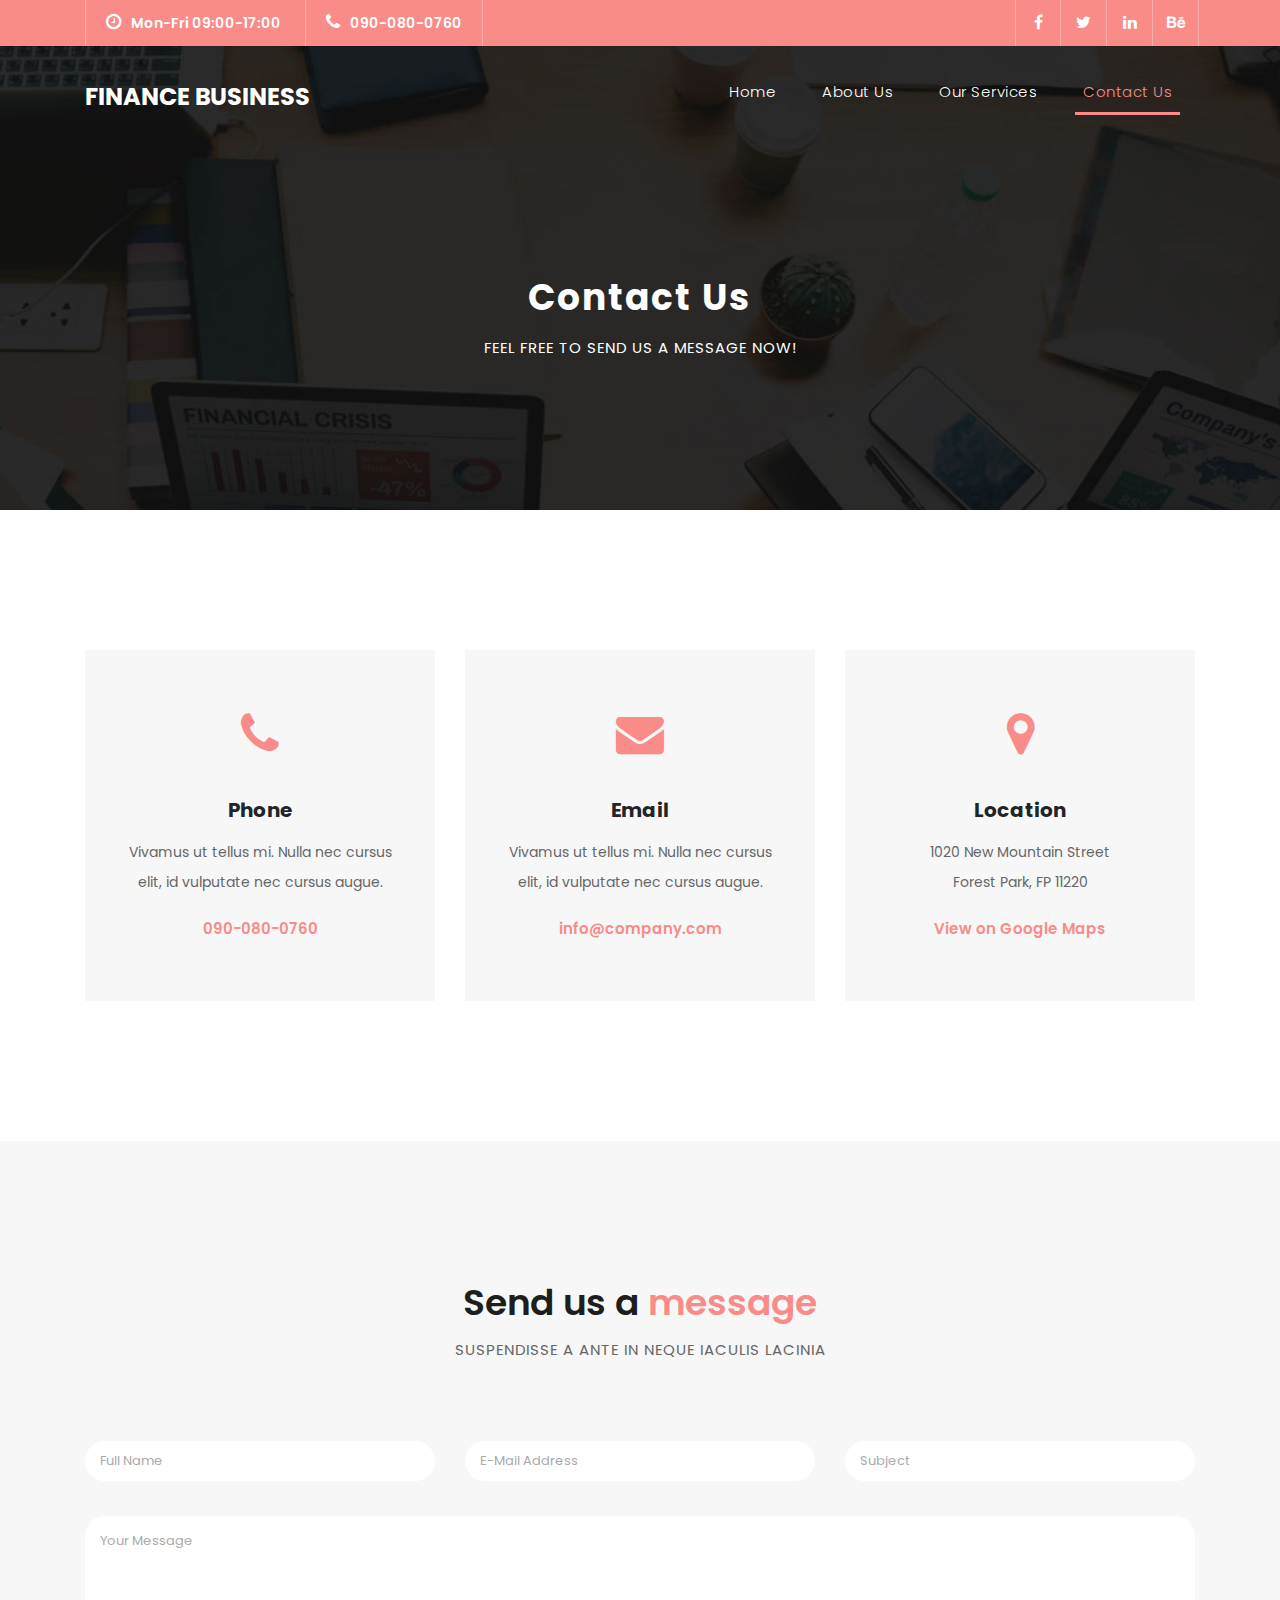
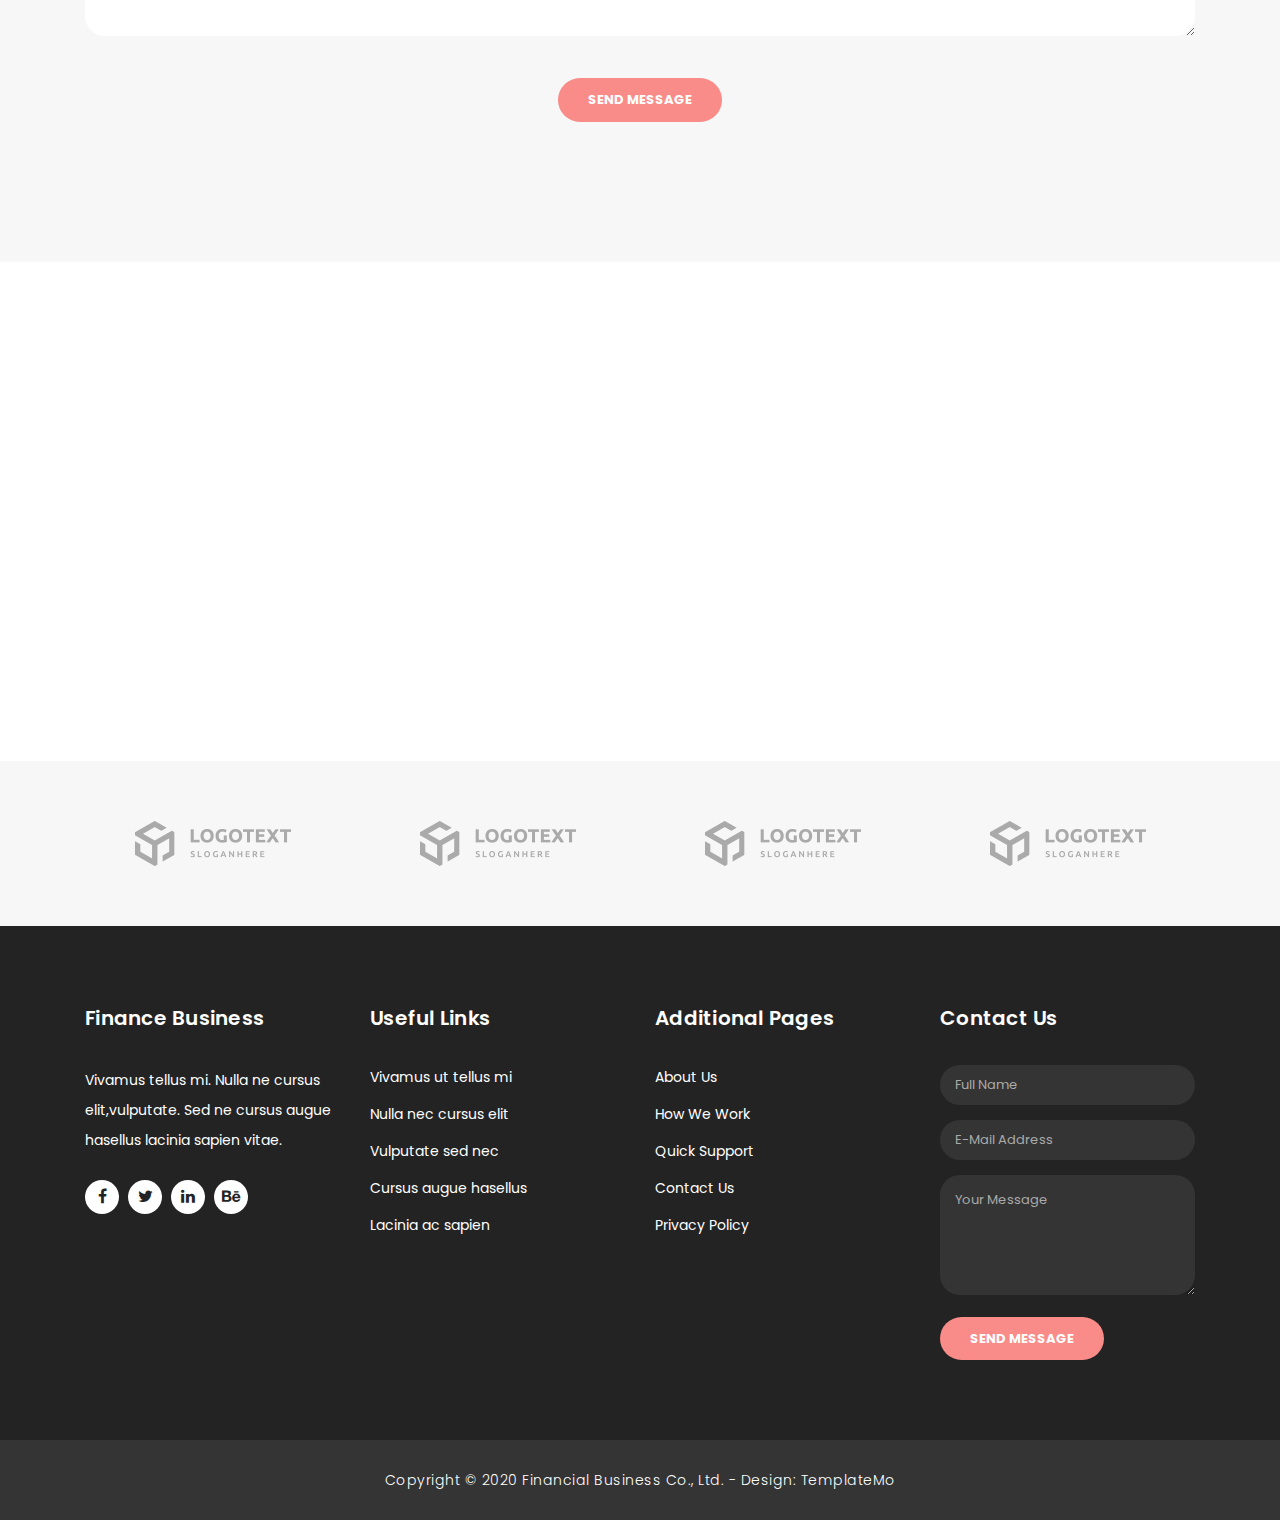
<file: contact.html>
<!DOCTYPE html>
<html lang="en">

  <head>

    <meta charset="utf-8">
    <meta name="viewport" content="width=device-width, initial-scale=1, shrink-to-fit=no">
    <meta name="description" content="">
    <meta name="author" content="TemplateMo">
    <link href="https://fonts.googleapis.com/css?family=Poppins:100,200,300,400,500,600,700,800,900&display=swap" rel="stylesheet">

    <title>Finance Business - Contact Page</title>

    <!-- Bootstrap core CSS -->
    <link href="vendor/bootstrap/css/bootstrap.min.css" rel="stylesheet">

    <!-- Additional CSS Files -->
    <link rel="stylesheet" href="assets/css/fontawesome.css">
    <link rel="stylesheet" href="assets/css/style.css">
    <link rel="stylesheet" href="assets/css/owl.css">

  </head>

  <body>

    <!-- ***** Preloader Start ***** -->
    <div id="preloader">
        <div class="jumper">
            <div></div>
            <div></div>
            <div></div>
        </div>
    </div>  
    <!-- ***** Preloader End ***** -->

    <!-- Header -->
    <div class="sub-header">
      <div class="container">
        <div class="row">
          <div class="col-md-8 col-xs-12">
            <ul class="left-info">
              <li><a href="#"><i class="fa fa-clock-o"></i>Mon-Fri 09:00-17:00</a></li>
              <li><a href="#"><i class="fa fa-phone"></i>090-080-0760</a></li>
            </ul>
          </div>
          <div class="col-md-4">
            <ul class="right-icons">
              <li><a href="#"><i class="fa fa-facebook"></i></a></li>
              <li><a href="#"><i class="fa fa-twitter"></i></a></li>
              <li><a href="#"><i class="fa fa-linkedin"></i></a></li>
              <li><a href="#"><i class="fa fa-behance"></i></a></li>
            </ul>
          </div>
        </div>
      </div>
    </div>
    
    <header class="">
      <nav class="navbar navbar-expand-lg">
        <div class="container">
          <a class="navbar-brand" href="index.html"><h2>Finance Business</h2></a>
          <button class="navbar-toggler" type="button" data-toggle="collapse" data-target="#navbarResponsive" aria-controls="navbarResponsive" aria-expanded="false" aria-label="Toggle navigation">
            <span class="navbar-toggler-icon"></span>
          </button>
          <div class="collapse navbar-collapse" id="navbarResponsive">
            <ul class="navbar-nav ml-auto">
              <li class="nav-item">
                <a class="nav-link" href="index.html">Home
                  <span class="sr-only">(current)</span>
                </a>
              </li>
              <li class="nav-item">
                <a class="nav-link" href="about.html">About Us</a>
              </li>
              <li class="nav-item">
                <a class="nav-link" href="services.html">Our Services</a>
              </li>
              <li class="nav-item active">
                <a class="nav-link" href="contact.html">Contact Us</a>
              </li>
            </ul>
          </div>
        </div>
      </nav>
    </header>

    <!-- Page Content -->
    <div class="page-heading header-text">
      <div class="container">
        <div class="row">
          <div class="col-md-12">
            <h1>Contact Us</h1>
            <span>feel free to send us a message now!</span>
          </div>
        </div>
      </div>
    </div>

    <div class="contact-information">
      <div class="container">
        <div class="row">
          <div class="col-md-4">
            <div class="contact-item">
              <i class="fa fa-phone"></i>
              <h4>Phone</h4>
              <p>Vivamus ut tellus mi. Nulla nec cursus elit, id vulputate nec cursus augue.</p>
              <a href="#">090-080-0760</a>
            </div>
          </div>
          <div class="col-md-4">
            <div class="contact-item">
              <i class="fa fa-envelope"></i>
              <h4>Email</h4>
              <p>Vivamus ut tellus mi. Nulla nec cursus elit, id vulputate nec cursus augue.</p>
              <a href="#">info@company.com</a>
            </div>
          </div>
          <div class="col-md-4">
            <div class="contact-item">
              <i class="fa fa-map-marker"></i>
              <h4>Location</h4>
              <p>1020 New Mountain Street<br>Forest Park, FP 11220</p>
              <a href="#">View on Google Maps</a>
            </div>
          </div>
        </div>
      </div>
    </div>

    <div class="callback-form contact-us">
      <div class="container">
        <div class="row">
          <div class="col-md-12">
            <div class="section-heading">
              <h2>Send us a <em>message</em></h2>
              <span>Suspendisse a ante in neque iaculis lacinia</span>
            </div>
          </div>
          <div class="col-md-12">
            <div class="contact-form">
              <form id="contact" action="" method="get">
                <div class="row">
                  <div class="col-lg-4 col-md-12 col-sm-12">
                    <fieldset>
                      <input name="name" type="text" class="form-control" id="name" placeholder="Full Name" required="">
                    </fieldset>
                  </div>
                  <div class="col-lg-4 col-md-12 col-sm-12">
                    <fieldset>
                      <input name="email" type="text" class="form-control" id="email" pattern="[^ @]*@[^ @]*" placeholder="E-Mail Address" required="">
                    </fieldset>
                  </div>
                  <div class="col-lg-4 col-md-12 col-sm-12">
                    <fieldset>
                      <input name="subject" type="text" class="form-control" id="subject" placeholder="Subject" required="">
                    </fieldset>
                  </div>
                  <div class="col-lg-12">
                    <fieldset>
                      <textarea name="message" rows="6" class="form-control" id="message" placeholder="Your Message" required=""></textarea>
                    </fieldset>
                  </div>
                  <div class="col-lg-12">
                    <fieldset>
                      <button type="submit" id="form-submit" class="filled-button">Send Message</button>
                    </fieldset>
                  </div>
                </div>
              </form>
            </div>
          </div>
        </div>
      </div>
    </div>

    <div id="map">
<!-- How to change your own map point
	1. Go to Google Maps
	2. Click on your location point
	3. Click "Share" and choose "Embed map" tab
	4. Copy only URL and paste it within the src="" field below
-->
      <iframe src="https://maps.google.com/maps?q=Av.+Lúcio+Costa,+Rio+de+Janeiro+-+RJ,+Brazil&t=&z=13&ie=UTF8&iwloc=&output=embed" width="100%" height="500px" frameborder="0" style="border:0" allowfullscreen></iframe>
    </div>

    <div class="partners contact-partners">
      <div class="container">
        <div class="row">
          <div class="col-md-12">
            <div class="owl-partners owl-carousel">
              <div class="partner-item">
                <img src="assets/images/client-01.png" alt="">
              </div>
            </div>
          </div>
        </div>
      </div>
    </div>


    <!-- Footer Starts Here -->
    <footer>
      <div class="container">
        <div class="row">
          <div class="col-md-3 footer-item">
            <h4>Finance Business</h4>
            <p>Vivamus tellus mi. Nulla ne cursus elit,vulputate. Sed ne cursus augue hasellus lacinia sapien vitae.</p>
            <ul class="social-icons">
              <li><a rel="nofollow" href="https://fb.com/templatemo" target="_blank"><i class="fa fa-facebook"></i></a></li>
              <li><a href="#"><i class="fa fa-twitter"></i></a></li>
              <li><a href="#"><i class="fa fa-linkedin"></i></a></li>
              <li><a href="#"><i class="fa fa-behance"></i></a></li>
            </ul>
          </div>
          <div class="col-md-3 footer-item">
            <h4>Useful Links</h4>
            <ul class="menu-list">
              <li><a href="#">Vivamus ut tellus mi</a></li>
              <li><a href="#">Nulla nec cursus elit</a></li>
              <li><a href="#">Vulputate sed nec</a></li>
              <li><a href="#">Cursus augue hasellus</a></li>
              <li><a href="#">Lacinia ac sapien</a></li>
            </ul>
          </div>
          <div class="col-md-3 footer-item">
            <h4>Additional Pages</h4>
            <ul class="menu-list">
              <li><a href="#">About Us</a></li>
              <li><a href="#">How We Work</a></li>
              <li><a href="#">Quick Support</a></li>
              <li><a href="#">Contact Us</a></li>
              <li><a href="#">Privacy Policy</a></li>
            </ul>
          </div>
          <div class="col-md-3 footer-item last-item">
            <h4>Contact Us</h4>
            <div class="contact-form">
              <form id="contact footer-contact" action="mailto:samratpb7890@gmail.com" method="post" enctype="text/plain">
                <div class="row">
                  <div class="col-lg-12 col-md-12 col-sm-12">
                    <fieldset>
                      <input name="name" type="text" class="form-control" id="name" placeholder="Full Name" required="">
                    </fieldset>
                  </div>
                  <div class="col-lg-12 col-md-12 col-sm-12">
                    <fieldset>
                      <input name="email" type="text" class="form-control" id="email" pattern="[^ @]*@[^ @]*" placeholder="E-Mail Address" required="">
                    </fieldset>
                  </div>
                  <div class="col-lg-12">
                    <fieldset>
                      <textarea name="message" rows="6" class="form-control" id="message" placeholder="Your Message" required=""></textarea>
                    </fieldset>
                  </div>
                  <div class="col-lg-12">
                    <fieldset>
                      <button type="submit" id="form-submit" class="filled-button">Send Message</button>
                    </fieldset>
                  </div>
                </div>
              </form>
            </div>
          </div>
        </div>
      </div>
    </footer>
    
    <div class="sub-footer">
      <div class="container">
        <div class="row">
          <div class="col-md-12">
            <p>Copyright &copy; 2020 Financial Business Co., Ltd.
            
            - Design: <a rel="nofollow noopener" href="https://templatemo.com" target="_blank">TemplateMo</a></p>
          </div>
        </div>
      </div>
    </div>

    <!-- Bootstrap core JavaScript -->
    <script src="vendor/jquery/jquery.min.js"></script>
    <script src="vendor/bootstrap/js/bootstrap.bundle.min.js"></script>

    <!-- Additional Scripts -->
    <script src="assets/js/custom.js"></script>
    <script src="assets/js/owl.js"></script>
    <script src="assets/js/slick.js"></script>
    <script src="assets/js/accordions.js"></script>

    <script language = "text/Javascript"> 
      cleared[0] = cleared[1] = cleared[2] = 0; //set a cleared flag for each field
      function clearField(t){                   //declaring the array outside of the
      if(! cleared[t.id]){                      // function makes it static and global
          cleared[t.id] = 1;  // you could use true and false, but that's more typing
          t.value='';         // with more chance of typos
          t.style.color='#fff';
          }
      }
    </script>

  </body>
</html>
</file>
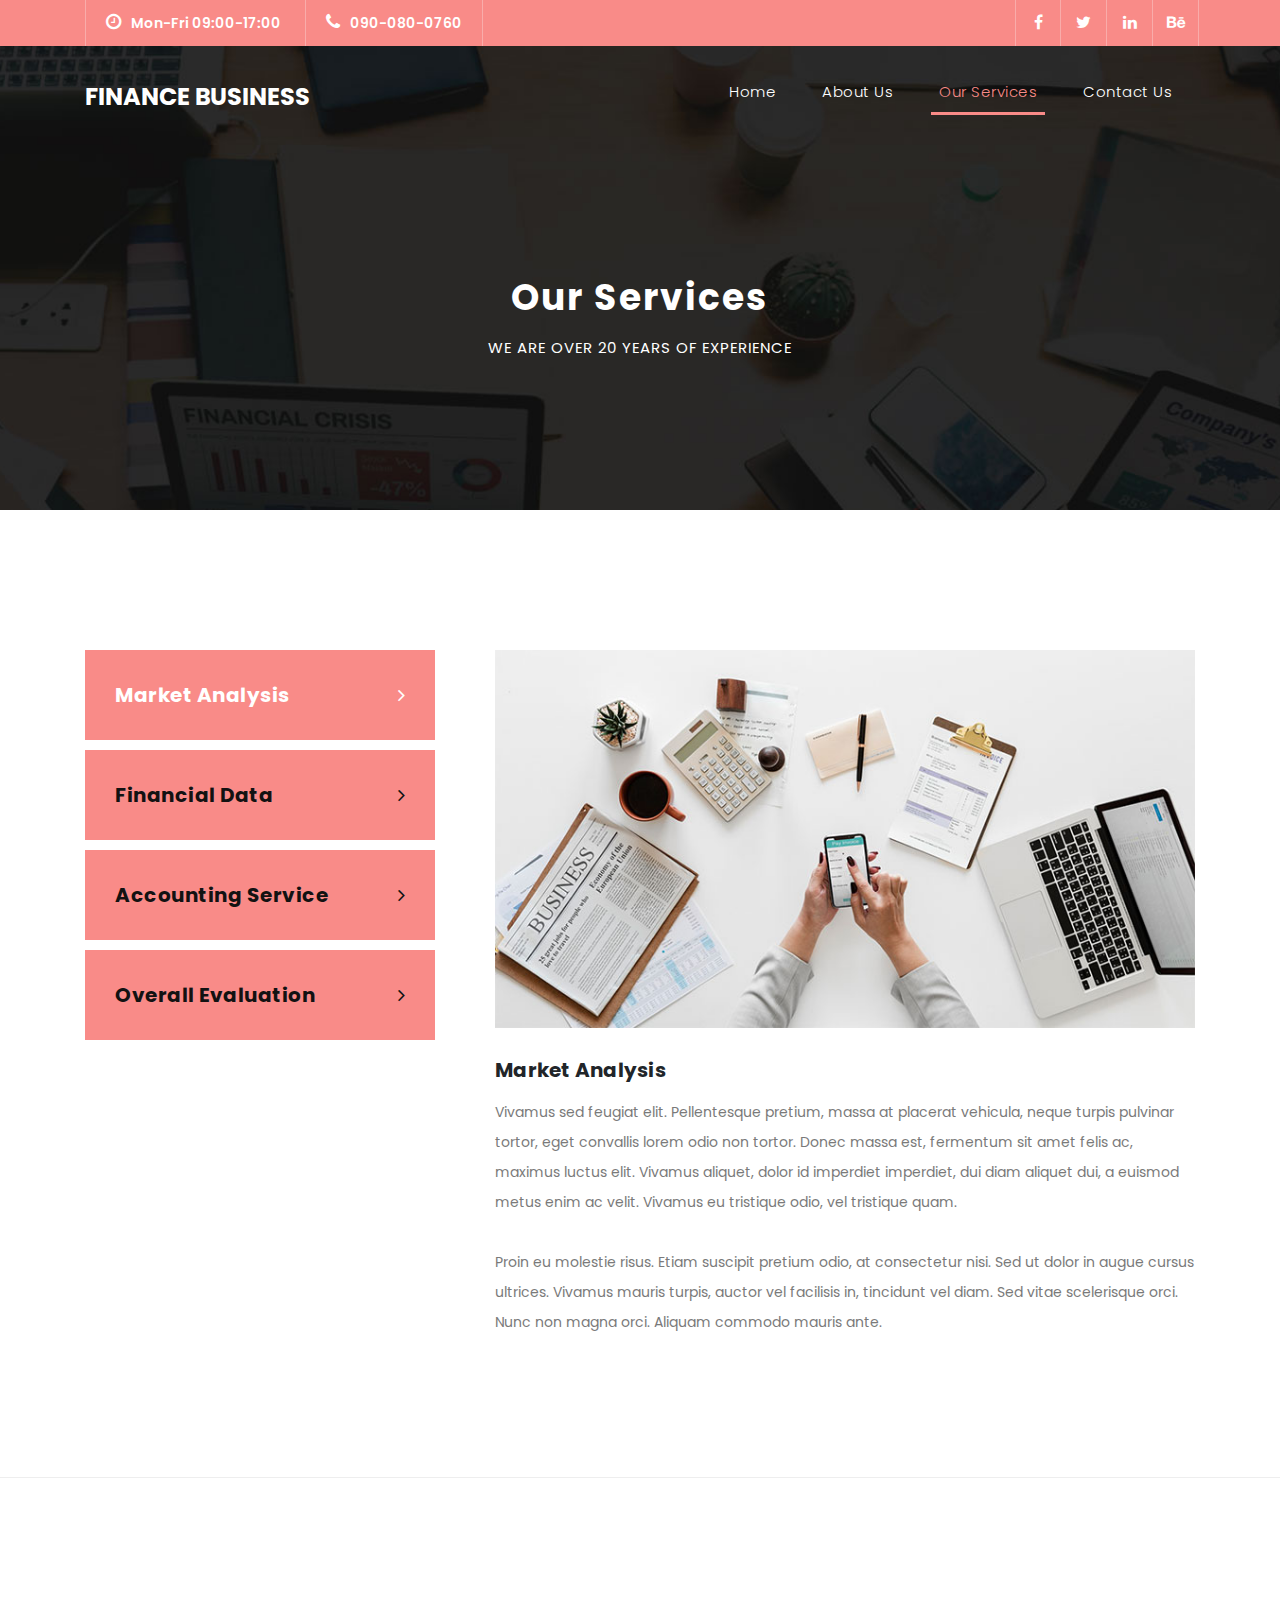
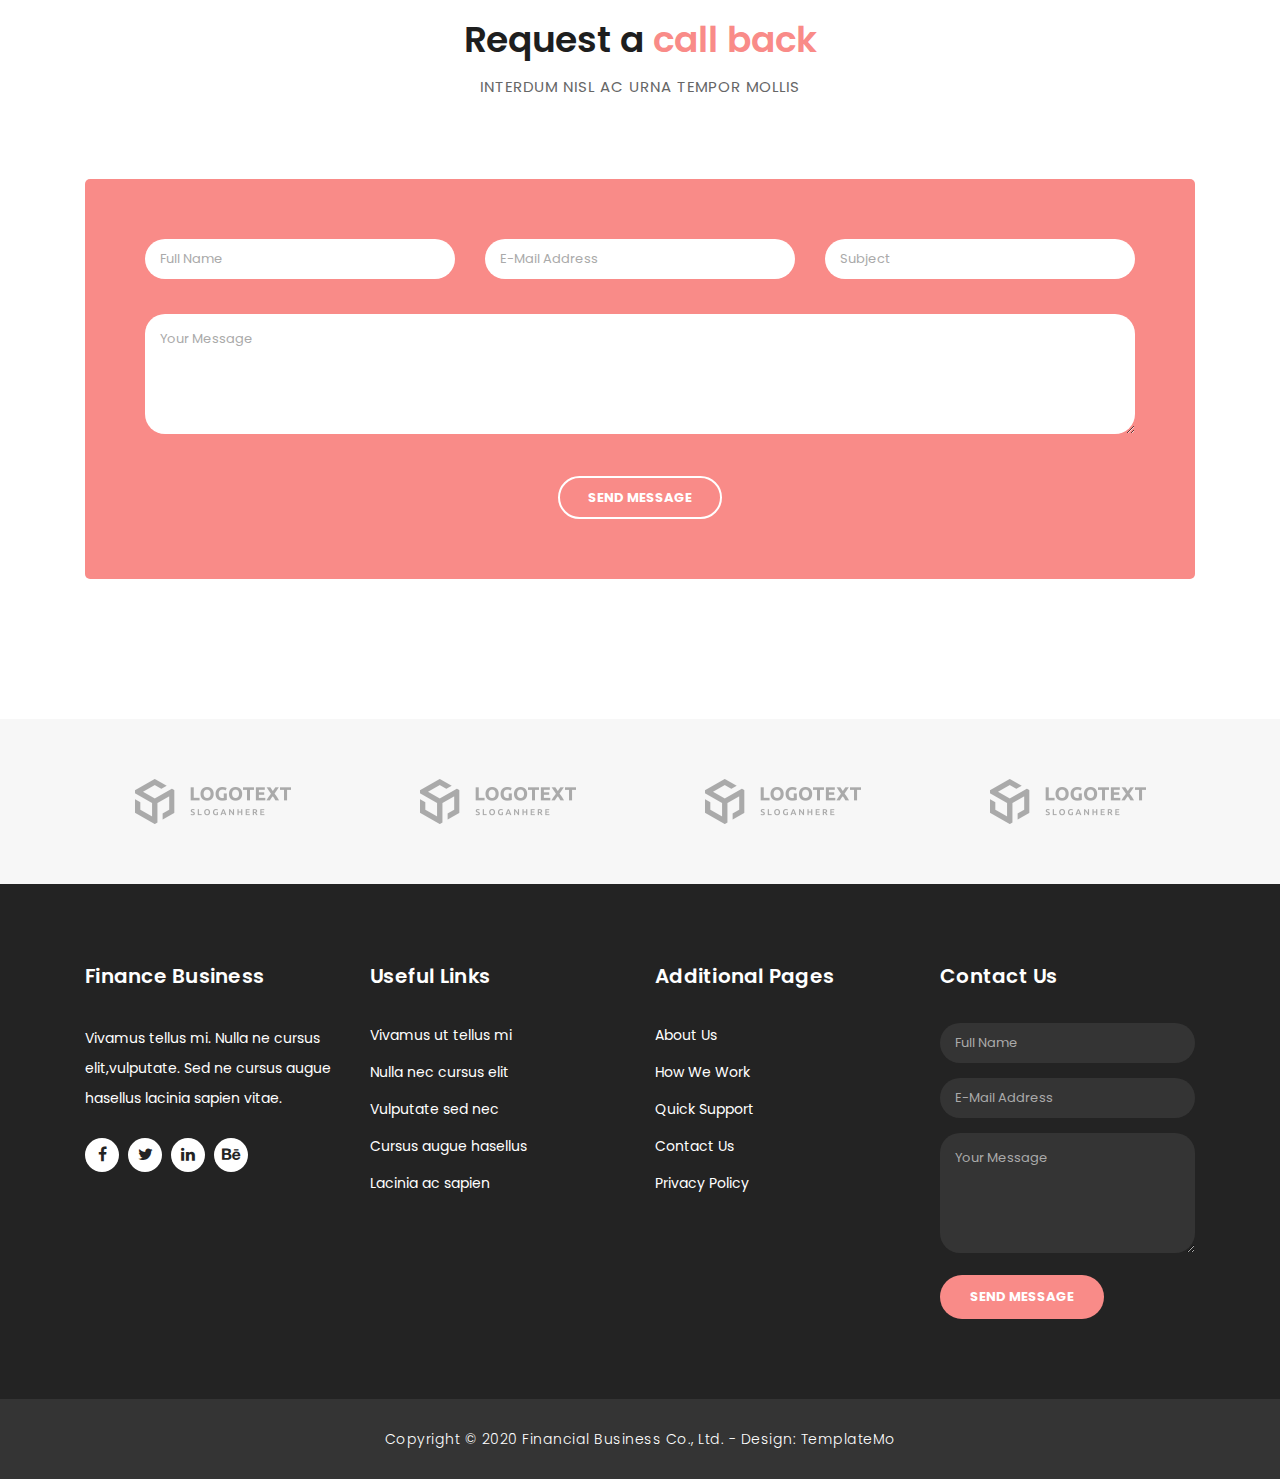
<file: services.html>
<!DOCTYPE html>
<html lang="en">

  <head>

    <meta charset="utf-8">
    <meta name="viewport" content="width=device-width, initial-scale=1, shrink-to-fit=no">
    <meta name="description" content="">
    <meta name="author" content="TemplateMo">
    <link href="https://fonts.googleapis.com/css?family=Poppins:100,200,300,400,500,600,700,800,900&display=swap" rel="stylesheet">

    <title>Finance Business - Services</title>

    <!-- Bootstrap core CSS -->
    <link href="vendor/bootstrap/css/bootstrap.min.css" rel="stylesheet">

    <!-- Additional CSS Files -->
    <link rel="stylesheet" href="assets/css/fontawesome.css">
    <link rel="stylesheet" href="assets/css/style.css">
    <link rel="stylesheet" href="assets/css/owl.css">
<!--

Finance Business TemplateMo

https://templatemo.com/tm-545-finance-business

-->
  </head>

  <body>

    <!-- ***** Preloader Start ***** -->
    <div id="preloader">
        <div class="jumper">
            <div></div>
            <div></div>
            <div></div>
        </div>
    </div>  
    <!-- ***** Preloader End ***** -->

    <!-- Header -->
    <div class="sub-header">
      <div class="container">
        <div class="row">
          <div class="col-md-8 col-xs-12">
            <ul class="left-info">
              <li><a href="#"><i class="fa fa-clock-o"></i>Mon-Fri 09:00-17:00</a></li>
              <li><a href="#"><i class="fa fa-phone"></i>090-080-0760</a></li>
            </ul>
          </div>
          <div class="col-md-4">
            <ul class="right-icons">
              <li><a href="#"><i class="fa fa-facebook"></i></a></li>
              <li><a href="#"><i class="fa fa-twitter"></i></a></li>
              <li><a href="#"><i class="fa fa-linkedin"></i></a></li>
              <li><a href="#"><i class="fa fa-behance"></i></a></li>
            </ul>
          </div>
        </div>
      </div>
    </div>
    
    <header class="">
      <nav class="navbar navbar-expand-lg">
        <div class="container">
          <a class="navbar-brand" href="index.html"><h2>Finance Business</h2></a>
          <button class="navbar-toggler" type="button" data-toggle="collapse" data-target="#navbarResponsive" aria-controls="navbarResponsive" aria-expanded="false" aria-label="Toggle navigation">
            <span class="navbar-toggler-icon"></span>
          </button>
          <div class="collapse navbar-collapse" id="navbarResponsive">
            <ul class="navbar-nav ml-auto">
              <li class="nav-item">
                <a class="nav-link" href="index.html">Home
                  <span class="sr-only">(current)</span>
                </a>
              </li>
              <li class="nav-item">
                <a class="nav-link" href="about.html">About Us</a>
              </li>
              <li class="nav-item active">
                <a class="nav-link" href="services.html">Our Services</a>
              </li>
              <li class="nav-item">
                <a class="nav-link" href="contact.html">Contact Us</a>
              </li>
            </ul>
          </div>
        </div>
      </nav>
    </header>

    <!-- Page Content -->
    <div class="page-heading header-text">
      <div class="container">
        <div class="row">
          <div class="col-md-12">
            <h1>Our Services</h1>
            <span>We are over 20 years of experience</span>
          </div>
        </div>
      </div>
    </div>

    <div class="single-services">
      <div class="container">
        <div class="row" id="tabs">
          <div class="col-md-4">
            <ul>
              <li><a href='#tabs-1'>Market Analysis <i class="fa fa-angle-right"></i></a></li>
              <li><a href='#tabs-2'>Financial Data <i class="fa fa-angle-right"></i></a></li>
              <li><a href='#tabs-3'>Accounting Service <i class="fa fa-angle-right"></i></a></li>
              <li><a href='#tabs-4'>Overall Evaluation <i class="fa fa-angle-right"></i></a></li>
            </ul>
          </div>
          <div class="col-md-8">
            <section class='tabs-content'>
              <article id='tabs-1'>
                <img src="assets/images/single_service_01.jpg" alt="">
                <h4>Market Analysis</h4>
                <p>Vivamus sed feugiat elit. Pellentesque pretium, massa at placerat vehicula, neque turpis pulvinar tortor, eget convallis lorem odio non tortor. Donec massa est, fermentum sit amet felis ac, maximus luctus elit. Vivamus aliquet, dolor id imperdiet imperdiet, dui diam aliquet dui, a euismod metus enim ac velit. Vivamus eu tristique odio, vel tristique quam.
                <br><br>Proin eu molestie risus. Etiam suscipit pretium odio, at consectetur nisi. Sed ut dolor in augue cursus ultrices. Vivamus mauris turpis, auctor vel facilisis in, tincidunt vel diam. Sed vitae scelerisque orci. Nunc non magna orci. Aliquam commodo mauris ante.</p>
              </article>
              <article id='tabs-2'>
                <img src="assets/images/single_service_02.jpg" alt="">
                <h4>Financial Data</h4>
                <p>Sed ut dolor in augue cursus ultrices. Vivamus mauris turpis, auctor vel facilisis in, tincidunt vel diam. Sed vitae scelerisque orci. Nunc non magna orci. Aliquam commodo mauris ante, quis posuere nibh vestibulum sit amet
                <br><br>Pellentesque pretium, massa at placerat vehicula, neque turpis pulvinar tortor, eget convallis lorem odio non tortor. Donec massa est, fermentum sit amet felis ac, maximus luctus elit. Vivamus aliquet, dolor id imperdiet imperdiet, dui diam aliquet dui, a euismod metus enim ac velit. Vivamus eu tristique odio, vel tristique quam.</p>
              </article>
              <article id='tabs-3'>
                <img src="assets/images/single_service_03.jpg" alt="">
                <h4>Accounting Service</h4>
                <p>Mauris lobortis quam id dictum dignissim. Donec pellentesque erat dolor, cursus dapibus turpis hendrerit quis. Suspendisse at suscipit arcu. Nulla sed erat lectus. Nulla facilisi. In sit amet neque sapien. Donec scelerisque mi at gravida efficitur. Nunc lacinia a est eu malesuada. Curabitur eleifend elit sapien, sed pulvinar orci luctus eget. 
                <br><br>Class aptent taciti sociosqu ad litora torquent per conubia nostra, per inceptos himenaeos. Nunc vel ultrices nulla, ac tincidunt eros. Aenean quis tellus velit. Praesent pretium justo non auctor condimentum.</p>
              </article>
              <article id='tabs-4'>
                <img src="assets/images/single_service_04.jpg" alt="">
                <h4>Overall Evaluation</h4>
                <p>Integer vehicula sapien quis dolor efficitur, eget molestie eros tempus. Curabitur sollicitudin, tortor at suscipit volutpat, nisi arcu aliquet dui, vitae semper sem turpis quis libero. Quisque vulputate lacinia nisl ac lobortis. Ut ultricies maximus turpis, in sollicitudin ligula posuere vel. 
                <br><br>Donec finibus maximus neque, vitae egestas quam imperdiet nec. Proin nec mauris eu tortor consectetur tristique. Etiam suscipit ante a odio consequat, in ornare lacus suscipit. Cras ac libero massa. Quisque rhoncus velit feugiat vulputate mollis. Donec nisl eros, malesuada sed nisi id, condimentum condimentum quam.</p>
              </article>
            </section>
          </div>
        </div>
      </div>
    </div>

    <div class="callback-form callback-services">
      <div class="container">
        <div class="row">
          <div class="col-md-12">
            <div class="section-heading">
              <h2>Request a <em>call back</em></h2>
              <span>interdum nisl ac urna tempor mollis</span>
            </div>
          </div>
          <div class="col-md-12">
            <div class="contact-form">
              <form id="contact" action="" method="post">
                <div class="row">
                  <div class="col-lg-4 col-md-12 col-sm-12">
                    <fieldset>
                      <input name="name" type="text" class="form-control" id="name" placeholder="Full Name" required="">
                    </fieldset>
                  </div>
                  <div class="col-lg-4 col-md-12 col-sm-12">
                    <fieldset>
                      <input name="email" type="text" class="form-control" id="email" pattern="[^ @]*@[^ @]*" placeholder="E-Mail Address" required="">
                    </fieldset>
                  </div>
                  <div class="col-lg-4 col-md-12 col-sm-12">
                    <fieldset>
                      <input name="subject" type="text" class="form-control" id="subject" placeholder="Subject" required="">
                    </fieldset>
                  </div>
                  <div class="col-lg-12">
                    <fieldset>
                      <textarea name="message" rows="6" class="form-control" id="message" placeholder="Your Message" required=""></textarea>
                    </fieldset>
                  </div>
                  <div class="col-lg-12">
                    <fieldset>
                      <button type="submit" id="form-submit" class="border-button">Send Message</button>
                    </fieldset>
                  </div>
                </div>
              </form>
            </div>
          </div>
        </div>
      </div>
    </div>

    <div class="partners">
      <div class="container">
        <div class="row">
          <div class="col-md-12">
            <div class="owl-partners owl-carousel">
              <div class="partner-item">
                <img src="assets/images/client-01.png" alt="">
              </div>
            </div>
          </div>
        </div>
      </div>
    </div>


    <!-- Footer Starts Here -->
    <footer>
      <div class="container">
        <div class="row">
          <div class="col-md-3 footer-item">
            <h4>Finance Business</h4>
            <p>Vivamus tellus mi. Nulla ne cursus elit,vulputate. Sed ne cursus augue hasellus lacinia sapien vitae.</p>
            <ul class="social-icons">
              <li><a rel="nofollow" href="https://fb.com/templatemo" target="_blank"><i class="fa fa-facebook"></i></a></li>
              <li><a href="#"><i class="fa fa-twitter"></i></a></li>
              <li><a href="#"><i class="fa fa-linkedin"></i></a></li>
              <li><a href="#"><i class="fa fa-behance"></i></a></li>
            </ul>
          </div>
          <div class="col-md-3 footer-item">
            <h4>Useful Links</h4>
            <ul class="menu-list">
              <li><a href="#">Vivamus ut tellus mi</a></li>
              <li><a href="#">Nulla nec cursus elit</a></li>
              <li><a href="#">Vulputate sed nec</a></li>
              <li><a href="#">Cursus augue hasellus</a></li>
              <li><a href="#">Lacinia ac sapien</a></li>
            </ul>
          </div>
          <div class="col-md-3 footer-item">
            <h4>Additional Pages</h4>
            <ul class="menu-list">
              <li><a href="#">About Us</a></li>
              <li><a href="#">How We Work</a></li>
              <li><a href="#">Quick Support</a></li>
              <li><a href="#">Contact Us</a></li>
              <li><a href="#">Privacy Policy</a></li>
            </ul>
          </div>
          <div class="col-md-3 footer-item last-item">
            <h4>Contact Us</h4>
            <div class="contact-form">
              <form id="contact footer-contact" action="" method="post">
                <div class="row">
                  <div class="col-lg-12 col-md-12 col-sm-12">
                    <fieldset>
                      <input name="name" type="text" class="form-control" id="name" placeholder="Full Name" required="">
                    </fieldset>
                  </div>
                  <div class="col-lg-12 col-md-12 col-sm-12">
                    <fieldset>
                      <input name="email" type="text" class="form-control" id="email" pattern="[^ @]*@[^ @]*" placeholder="E-Mail Address" required="">
                    </fieldset>
                  </div>
                  <div class="col-lg-12">
                    <fieldset>
                      <textarea name="message" rows="6" class="form-control" id="message" placeholder="Your Message" required=""></textarea>
                    </fieldset>
                  </div>
                  <div class="col-lg-12">
                    <fieldset>
                      <button type="submit" id="form-submit" class="filled-button">Send Message</button>
                    </fieldset>
                  </div>
                </div>
              </form>
            </div>
          </div>
        </div>
      </div>
    </footer>
    
    <div class="sub-footer">
      <div class="container">
        <div class="row">
          <div class="col-md-12">
            <p>Copyright &copy; 2020 Financial Business Co., Ltd.
            
            - Design: <a rel="nofollow noopener" href="https://templatemo.com" target="_blank">TemplateMo</a></p>
          </div>
        </div>
      </div>
    </div>

    <!-- Bootstrap core JavaScript -->
    <script src="vendor/jquery/jquery.min.js"></script>
    <script src="vendor/bootstrap/js/bootstrap.bundle.min.js"></script>

    <!-- Additional Scripts -->
    <script src="assets/js/custom.js"></script>
    <script src="assets/js/owl.js"></script>
    <script src="assets/js/slick.js"></script>
    <script src="assets/js/accordions.js"></script>

    <script language = "text/Javascript"> 
      cleared[0] = cleared[1] = cleared[2] = 0; //set a cleared flag for each field
      function clearField(t){                   //declaring the array outside of the
      if(! cleared[t.id]){                      // function makes it static and global
          cleared[t.id] = 1;  // you could use true and false, but that's more typing
          t.value='';         // with more chance of typos
          t.style.color='#fff';
          }
      }
    </script>

  </body>
</html>
</file>
<file: assets/css/style.css>
body {
  font-family: "Poppins", sans-serif;
  overflow-x: hidden;
  text-rendering: optimizeLegibility;
  -webkit-font-smoothing: antialiased;
  -moz-osx-font-smoothing: grayscale;
}
p {
  margin-bottom: 0px;
  font-size: 14px;
  color: #666666;
  line-height: 30px;
}
a {
  text-decoration: none !important;
}
ul {
  padding: 0;
  margin: 0;
  list-style: none;
}

h1,
h2,
h3,
h4,
h5,
h6 {
  margin: 0px;
}

a.filled-button {
  background-color: #f98b88;
  color: #fff;
  font-size: 13px;
  text-transform: uppercase;
  font-weight: 700;
  padding: 12px 30px;
  border-radius: 30px;
  display: inline-block;
  transition: all 0.3s;
}

a.filled-button:hover {
  background-color: #fff;
  color: #f98b88;
}

a.border-button {
  background-color: transparent;
  color: #fff;
  border: 2px solid #fff;
  font-size: 13px;
  text-transform: uppercase;
  font-weight: 700;
  padding: 10px 28px;
  border-radius: 30px;
  display: inline-block;
  transition: all 0.3s;
}

a.border-button:hover {
  background-color: #fff;
  color: #f98b88;
}

.section-heading {
  text-align: center;
  margin-bottom: 80px;
}

.section-heading h2 {
  font-size: 36px;
  font-weight: 600;
  color: #1e1e1e;
}

.section-heading em {
  font-style: normal;
  color: #f98b88;
}

.section-heading span {
  display: block;
  margin-top: 15px;
  text-transform: uppercase;
  font-size: 15px;
  color: #666;
  letter-spacing: 1px;
}

#preloader {
  overflow: hidden;
  background: #f98b88;
  left: 0;
  right: 0;
  top: 0;
  bottom: 0;
  position: fixed;
  z-index: 9999999;
  color: #fff;
}

#preloader .jumper {
  left: 0;
  top: 0;
  right: 0;
  bottom: 0;
  display: block;
  position: absolute;
  margin: auto;
  width: 50px;
  height: 50px;
}

#preloader .jumper > div {
  background-color: #fff;
  width: 10px;
  height: 10px;
  border-radius: 100%;
  -webkit-animation-fill-mode: both;
  animation-fill-mode: both;
  position: absolute;
  opacity: 0;
  width: 50px;
  height: 50px;
  -webkit-animation: jumper 1s 0s linear infinite;
  animation: jumper 1s 0s linear infinite;
}

#preloader .jumper > div:nth-child(2) {
  -webkit-animation-delay: 0.33333s;
  animation-delay: 0.33333s;
}

#preloader .jumper > div:nth-child(3) {
  -webkit-animation-delay: 0.66666s;
  animation-delay: 0.66666s;
}

@-webkit-keyframes jumper {
  0% {
    opacity: 0;
    -webkit-transform: scale(0);
    transform: scale(0);
  }
  5% {
    opacity: 1;
  }
  100% {
    -webkit-transform: scale(1);
    transform: scale(1);
    opacity: 0;
  }
}

@keyframes jumper {
  0% {
    opacity: 0;
    -webkit-transform: scale(0);
    transform: scale(0);
  }
  5% {
    opacity: 1;
  }
  100% {
    opacity: 0;
  }
}

/* Sub Header Style */

.sub-header {
  background-color: #f98b88;
  height: 46px;
  line-height: 46px;
}

.sub-header ul li {
  display: inline-block;
}

.sub-header ul.left-info li {
  border-left: 1px solid rgba(250, 250, 250, 0.3);
  padding: 0px 20px;
}

.sub-header ul.left-info li:last-child {
  border-right: 1px solid rgba(250, 250, 250, 0.3);
}

.sub-header ul.left-info li i {
  margin-right: 10px;
  font-size: 18px;
}

.sub-header ul.left-info li a {
  color: #fff;
  font-size: 14px;
  font-weight: 600;
}

.sub-header ul.right-icons {
  float: right;
}

.sub-header ul.right-icons li {
  margin-right: -4px;
  width: 46px;
  display: inline-block;
  text-align: center;
  border-right: 1px solid rgba(250, 250, 250, 0.3);
}

.sub-header ul.right-icons li:first-child {
  border-left: 1px solid rgba(250, 250, 250, 0.3);
}

.sub-header ul.right-icons li a {
  color: #fff;
  transition: all 0.3s;
}

.sub-header ul.right-icons li a:hover {
  opacity: 0.75;
}

/* Header Style */
header {
  position: absolute;
  z-index: 99999;
  width: 100%;
  background-color: transparent !important;
  height: 80px;
  -webkit-transition: all 0.3s ease-in-out 0s;
  -moz-transition: all 0.3s ease-in-out 0s;
  -o-transition: all 0.3s ease-in-out 0s;
  transition: all 0.3s ease-in-out 0s;
}
header .navbar {
  padding: 20px 0px;
}
.background-header .navbar {
  padding: 10px 0px;
}
.background-header {
  top: 0;
  position: fixed;
  background-color: #fff !important;
  box-shadow: 0px 1px 10px rgba(0, 0, 0, 0.1);
}
.background-header .navbar-brand h2 {
  color: #f98b88 !important;
}
.background-header .navbar-nav a.nav-link {
  color: #1e1e1e !important;
}
.background-header .navbar-nav .nav-link:hover,
.background-header .navbar-nav .active > .nav-link,
.background-header .navbar-nav .nav-link.current,
.background-header .navbar-nav .nav-link.show,
.background-header .navbar-nav .show > .nav-link {
  color: #f98b88 !important;
}
.navbar .navbar-brand {
  float: left;
  margin-top: 12px;
  outline: none;
}
.navbar .navbar-brand h2 {
  color: #fff;
  text-transform: uppercase;
  font-size: 24px;
  font-weight: 700;
  -webkit-transition: all 0.3s ease 0s;
  -moz-transition: all 0.3s ease 0s;
  -o-transition: all 0.3s ease 0s;
  transition: all 0.3s ease 0s;
}
.navbar .navbar-brand h2 em {
  font-style: normal;
  font-size: 16px;
}
#navbarResponsive {
  z-index: 999;
}
.navbar-collapse {
  text-align: center;
}
.navbar .navbar-nav .nav-item {
  margin: 0px 15px;
}
.navbar .navbar-nav a.nav-link {
  text-transform: capitalize;
  font-size: 15px;
  font-weight: 300;
  letter-spacing: 0.5px;
  color: #fff;
  transition: all 0.5s;
  margin-top: 5px;
}
.navbar .navbar-nav .nav-link:hover,
.navbar .navbar-nav .active > .nav-link,
.navbar .navbar-nav .nav-link.current,
.navbar .navbar-nav .nav-link.show,
.navbar .navbar-nav .show > .nav-link {
  color: #f98b88;
  border-bottom: 3px solid #f98b88;
}
.navbar .navbar-toggler-icon {
  background-image: none;
}
.navbar .navbar-toggler {
  border-color: #fff;
  background-color: #fff;
  height: 36px;
  outline: none;
  border-radius: 0px;
  position: absolute;
  right: 30px;
  top: 20px;
}
.navbar .navbar-toggler-icon:after {
  content: "\f0c9";
  color: #f98b88;
  font-size: 18px;
  line-height: 26px;
  font-family: "FontAwesome";
}

/* Banner Style */

.img-fill {
  width: 100%;
  display: block;
  overflow: hidden;
  position: relative;
  text-align: center;
}

.img-fill img {
  min-height: 100%;
  min-width: 100%;
  position: relative;
  display: inline-block;
  max-width: none;
}

*,
*:before,
*:after {
  -webkit-box-sizing: border-box;
  box-sizing: border-box;
  -webkit-font-smoothing: antialiased;
  -moz-osx-font-smoothing: grayscale;
}

.Grid1k {
  padding: 0 15px;
  max-width: 1200px;
  margin: auto;
}

.blocks-box,
.slick-slider {
  margin: 0;
  padding: 0 !important;
}

.slick-slide {
  float: left;
  padding: 0;
}

.Modern-Slider .item .img-fill {
  background-size: cover;
  background-position: center center;
  background-repeat: no-repeat;
  height: 95vh;
}

.Modern-Slider .item-1 .img-fill {
  background-image: url(../images/amy-hirschi-JaoVGh5aJ3E-unsplash.jpg);
}

.Modern-Slider .NextArrow {
  position: absolute;
  top: 50%;
  right: 30px;
  border: 0 none;
  background-color: transparent;
  text-align: center;
  font-size: 36px;
  font-family: "FontAwesome";
  color: #fff;
  z-index: 5;
  outline: none;
  cursor: pointer;
}

.Modern-Slider .NextArrow:before {
  content: "\f105";
}

.Modern-Slider .PrevArrow {
  position: absolute;
  top: 50%;
  left: 30px;
  border: 0 none;
  background-color: transparent;
  text-align: center;
  font-size: 36px;
  font-family: "FontAwesome";
  color: #fff;
  z-index: 5;
  outline: none;
  cursor: pointer;
}

.Modern-Slider .PrevArrow:before {
  content: "\f104";
}

ul.slick-dots {
  display: none !important;
}

.Modern-Slider .text-content {
  text-align: left;
  width: 75%;
  position: absolute;
  top: 50%;
  left: 50%;
  transform: translate(-50%, -50%);
}

.Modern-Slider .item h6 {
  margin-bottom: 15px;
  font-size: 22px;
  text-transform: uppercase;
  font-weight: 700;
  letter-spacing: 1px;
  color: #f98b88;
  animation: fadeOutRight 1s both;
}

.Modern-Slider .item h4 {
  margin-bottom: 30px;
  text-transform: uppercase;
  font-size: 112px;
  font-weight: 700;
  letter-spacing: 2.5px;
  color: #fff;
  overflow: hidden;
  animation: fadeOutLeft 1s both;
}

.Modern-Slider .item p {
  max-width: 570px;
  color: #fff;
  font-size: 26px;
  font-weight: bold;
  line-height: 30px;
  margin-bottom: 40px;
}

.Modern-Slider .item a {
  margin: 0 5px;
}

.Modern-Slider .item.slick-active h6 {
  animation: fadeInDown 1s both 1s;
}

.Modern-Slider .item.slick-active h4 {
  animation: fadeInLeft 1s both 1.5s;
}

.Modern-Slider .item.slick-active {
  animation: Slick-FastSwipeIn 1s both;
}

.Modern-Slider .buttons {
  position: relative;
}

.Modern-Slider {
  background: #000;
}

/* ==== Slick Slider Css Ruls === */
.slick-slider {
  position: relative;
  display: block;
  -webkit-user-select: none;
  -moz-user-select: none;
  -ms-user-select: none;
  user-select: none;
  -webkit-touch-callout: none;
  -khtml-user-select: none;
  -ms-touch-action: pan-y;
  touch-action: pan-y;
  -webkit-tap-highlight-color: transparent;
}
.slick-list {
  position: relative;
  display: block;
  overflow: hidden;
  margin: 0;
  padding: 0;
}
.slick-list:focus {
  outline: none;
}
.slick-list.dragging {
  cursor: hand;
}
.slick-slider .slick-track,
.slick-slider .slick-list {
  -webkit-transform: translate3d(0, 0, 0);
  -ms-transform: translate3d(0, 0, 0);
  transform: translate3d(0, 0, 0);
}
.slick-track {
  position: relative;
  top: 0;
  left: 0;
  display: block;
}
.slick-track:before,
.slick-track:after {
  display: table;
  content: "";
}
.slick-track:after {
  clear: both;
}
.slick-loading .slick-track {
  visibility: hidden;
}
.slick-slide {
  display: none;
  float: left /* If RTL Make This Right */;
  height: 100%;
  min-height: 1px;
}
.slick-slide.dragging img {
  pointer-events: none;
}
.slick-initialized .slick-slide {
  display: block;
}
.slick-loading .slick-slide {
  visibility: hidden;
}
.slick-vertical .slick-slide {
  display: block;
  height: auto;
  border: 1px solid transparent;
}

/* Request Form */

.request-form {
  background-color: #f98b88;
  padding: 40px 0px;
  color: #fff;
}

.request-form h4 {
  font-size: 22px;
  font-weight: 600;
}

.request-form span {
  font-size: 15px;
  font-weight: 400;
  display: inline-block;
  margin-top: 10px;
}

.request-form a.border-button {
  margin-top: 12px;
  float: right;
}

/* Services */

.services {
  margin-top: 140px;
}

.service-item img {
  width: 100%;
  overflow: hidden;
}

.service-item .down-content {
  background-color: #f7f7f7;
  padding: 30px;
}

.service-item .down-content h4 {
  font-size: 20px;
  font-weight: 700;
  letter-spacing: 0.25px;
  margin-bottom: 15px;
}

.service-item .down-content p {
  margin-bottom: 20px;
}

/* Fun Facts */

.fun-facts {
  margin-top: 140px;
  background-image: url(../images/fun-facts-bg.jpg);
  background-position: center center;
  background-repeat: no-repeat;
  background-size: cover;
  background-attachment: fixed;
  padding: 140px 0px;
  color: #fff;
}

.fun-facts span {
  text-transform: uppercase;
  font-size: 15px;
  color: #fff;
  letter-spacing: 1px;
  margin-bottom: 10px;
  display: block;
}

.fun-facts h2 {
  font-size: 36px;
  font-weight: 600;
  margin-bottom: 35px;
}

.fun-facts em {
  font-style: normal;
  color: #f98b88;
}

.fun-facts p {
  color: #fff;
  margin-bottom: 40px;
}

.fun-facts .left-content {
  margin-right: 45px;
}

.count-area-content {
  text-align: center;
  background-color: rgba(250, 250, 250, 0.1);
  padding: 25px 30px 35px 30px;
  margin: 15px 0px;
}

.count-digit {
  margin: 5px 0px;
  color: #f98b88;
  font-weight: 700;
  font-size: 36px;
}
.count-title {
  font-size: 20px;
  font-weight: 600;
  color: #fff;
  letter-spacing: 0.5px;
}

/* More Info */

.more-info {
  margin-top: 140px;
}

.more-info .left-image img {
  width: 100%;
  overflow: hidden;
}

.more-info .more-info-content {
  background-color: #f7f7f7;
}

.about-info .more-info-content {
  background-color: transparent;
}

.about-info .right-content {
  padding: 0px !important;
  margin-right: 30px;
}

.more-info .right-content {
  padding: 45px 45px 45px 30px;
}

.more-info .right-content span {
  text-transform: uppercase;
  font-size: 15px;
  color: #666;
  letter-spacing: 1px;
  margin-bottom: 10px;
  display: block;
}

.more-info .right-content h2 {
  font-size: 36px;
  font-weight: 600;
  margin-bottom: 35px;
}

.more-info .right-content em {
  font-style: normal;
  color: #f98b88;
}

.more-info .right-content p {
  margin-bottom: 30px;
}

/* Testimonials Style */

.about-testimonials {
  margin-top: 0px !important;
}

.testimonials {
  margin-top: 140px;
  background-color: #f7f7f7;
  padding: 140px 0px;
}
.testimonial-item .inner-content {
  text-align: center;
  background-color: #fff;
  padding: 30px;
  border-radius: 5px;
}
.testimonial-item p {
  font-size: 14px;
  font-weight: 400;
}
.testimonial-item h4 {
  font-size: 19px;
  font-weight: 700;
  color: #1e1e1e;
  letter-spacing: 0.5px;
  margin-bottom: 0px;
}
.testimonial-item span {
  display: inline-block;
  margin-top: 8px;
  font-weight: 600;
  font-size: 14px;
  color: #f98b88;
}
.testimonial-item img {
  max-width: 60px;
  border-radius: 50%;
  margin: 25px auto 0px auto;
}

/* Call Back Style */

.callback-services {
  border-top: 1px solid #eee;
  padding-top: 140px;
}

.contact-us {
  background-color: #f7f7f7;
  padding: 140px 0px;
}

.contact-us .contact-form {
  background-color: transparent !important;
  padding: 0 !important;
}

.callback-form {
  margin-top: 140px;
}

.callback-form .contact-form {
  background-color: #f98b88;
  padding: 60px;
  border-radius: 5px;
  text-align: center;
}

.callback-form .contact-form input {
  border-radius: 20px;
  height: 40px;
  line-height: 40px;
  display: inline-block;
  padding: 0px 15px;
  color: #6a6a6a;
  font-size: 13px;
  text-transform: none;
  box-shadow: none;
  border: none;
  margin-bottom: 35px;
}

.callback-form .contact-form input:focus {
  outline: none;
  box-shadow: none;
  border: none;
}

.callback-form .contact-form textarea {
  border-radius: 20px;
  height: 120px;
  max-height: 200px;
  min-height: 120px;
  display: inline-block;
  padding: 15px;
  color: #6a6a6a;
  font-size: 13px;
  text-transform: none;
  box-shadow: none;
  border: none;
  margin-bottom: 35px;
}

.callback-form .contact-form textarea:focus {
  outline: none;
  box-shadow: none;
  border: none;
}

.callback-form .contact-form ::-webkit-input-placeholder {
  /* Edge */
  color: #aaa;
}
.callback-form .contact-form :-ms-input-placeholder {
  /* Internet Explorer 10-11 */
  color: #aaa;
}
.callback-form .contact-form ::placeholder {
  color: #aaa;
}

.callback-form .contact-form button.border-button {
  background-color: transparent;
  color: #fff;
  border: 2px solid #fff;
  font-size: 13px;
  text-transform: uppercase;
  font-weight: 700;
  padding: 10px 28px;
  border-radius: 30px;
  display: inline-block;
  transition: all 0.3s;
  outline: none;
  box-shadow: none;
  text-shadow: none;
  cursor: pointer;
}

.callback-form .contact-form button.border-button:hover {
  background-color: #fff;
  color: #f98b88;
}

.contact-us .contact-form button.filled-button {
  background-color: #f98b88;
  color: #fff;
  border: none;
  font-size: 13px;
  text-transform: uppercase;
  font-weight: 700;
  padding: 12px 30px;
  border-radius: 30px;
  display: inline-block;
  transition: all 0.3s;
  outline: none;
  box-shadow: none;
  text-shadow: none;
  cursor: pointer;
}

.contact-us .contact-form button.filled-button:hover {
  background-color: #fff;
  color: #f98b88;
}

/* Partners Style */

.contact-partners {
  margin-top: -8px !important;
}

.partners {
  margin-top: 140px;
  background-color: #f7f7f7;
  padding: 60px 0px;
}

.partners .owl-item {
  text-align: center;
  cursor: pointer;
}

.partners .partner-item img {
  max-width: 156px;
  margin: auto;
}

/* Footer Style */

footer {
  background-color: #232323;
  padding: 80px 0px;
  color: #fff;
}

footer h4 {
  color: #fff;
  font-size: 20px;
  font-weight: 600;
  letter-spacing: 0.25px;
  margin-bottom: 35px;
}
footer p {
  color: #fff;
}

footer ul.social-icons {
  margin-top: 25px;
}

footer ul.social-icons li {
  display: inline-block;
  margin-right: 5px;
}

footer ul.social-icons li:last-child {
  margin-right: 0px;
}

footer ul.social-icons li a {
  width: 34px;
  height: 34px;
  display: inline-block;
  line-height: 34px;
  text-align: center;
  background-color: #fff;
  color: #232323;
  border-radius: 50%;
  transition: all 0.3s;
}

footer ul.social-icons li a:hover {
  background-color: #f98b88;
}

footer ul.menu-list li {
  margin-bottom: 13px;
}

footer ul.menu-list li:last-child {
  margin-bottom: 0px;
}

footer ul.menu-list li a {
  font-size: 14px;
  color: #fff;
  transition: all 0.3s;
}

footer ul.menu-list li a:hover {
  color: #f98b88;
}

footer .contact-form input {
  border-radius: 20px;
  height: 40px;
  line-height: 40px;
  display: inline-block;
  padding: 0px 15px;
  color: #aaa !important;
  background-color: #343434;
  font-size: 13px;
  text-transform: none;
  box-shadow: none;
  border: none;
  margin-bottom: 15px;
}

footer .contact-form input:focus {
  outline: none;
  box-shadow: none;
  border: none;
  background-color: #343434;
}

footer .contact-form textarea {
  border-radius: 20px;
  height: 120px;
  max-height: 200px;
  min-height: 120px;
  display: inline-block;
  padding: 15px;
  color: #aaa !important;
  background-color: #343434;
  font-size: 13px;
  text-transform: none;
  box-shadow: none;
  border: none;
  margin-bottom: 15px;
}

footer .contact-form textarea:focus {
  outline: none;
  box-shadow: none;
  border: none;
  background-color: #343434;
}

footer .contact-form ::-webkit-input-placeholder {
  /* Edge */
  color: #aaa;
}
footer .contact-form :-ms-input-placeholder {
  /* Internet Explorer 10-11 */
  color: #aaa;
}
footer .contact-form ::placeholder {
  color: #aaa;
}

footer .contact-form button.filled-button {
  background-color: transparent;
  color: #fff;
  background-color: #f98b88;
  border: none;
  font-size: 13px;
  text-transform: uppercase;
  font-weight: 700;
  padding: 12px 30px;
  border-radius: 30px;
  display: inline-block;
  transition: all 0.3s;
  outline: none;
  box-shadow: none;
  text-shadow: none;
  cursor: pointer;
}

footer .contact-form button.filled-button:hover {
  background-color: #fff;
  color: #f98b88;
}

/* Sub-footer Style */

.sub-footer {
  background-color: #343434;
  text-align: center;
  padding: 25px 0px;
}

.sub-footer p {
  color: #fff;
  font-weight: 300;
  letter-spacing: 0.5px;
}

.sub-footer a {
  color: #fff;
}

.page-heading {
  text-align: center;
  background-image: url(../images/page-heading-bg.jpg);
  background-position: center center;
  background-repeat: no-repeat;
  background-size: cover;
  padding: 230px 0px 150px 0px;
  color: #fff;
}

.page-heading h1 {
  text-transform: capitalize;
  font-size: 36px;
  font-weight: 700;
  letter-spacing: 2px;
  margin-bottom: 18px;
}

.page-heading span {
  font-size: 15px;
  text-transform: uppercase;
  letter-spacing: 1px;
  color: #fff;
  display: block;
}

/* team */

.team {
  background-color: #f7f7f7;
  margin-top: 140px;
  margin-bottom: -140px;
  padding: 120px 0px;
}

.team-item img {
  width: 100%;
  overflow: hidden;
}

.team-item .down-content {
  background-color: #fff;
  padding: 30px;
}

.team-item .down-content h4 {
  font-size: 20px;
  font-weight: 700;
  letter-spacing: 0.25px;
  margin-bottom: 10px;
}

.team-item .down-content span {
  color: #f98b88;
  font-weight: 600;
  font-size: 14px;
  display: block;
  margin-bottom: 15px;
}

.team-item .down-content p {
  margin-bottom: 20px;
}

/* Single Service */

.single-services {
  margin-top: 140px;
}

#tabs ul {
  margin: 0;
  padding: 0;
}
#tabs ul li {
  margin-bottom: 10px;
  display: inline-block;
  width: 100%;
}
#tabs ul li:last-child {
  margin-bottom: 0px;
}
#tabs ul li a {
  text-transform: capitalize;
  width: 100%;
  padding: 30px 30px;
  display: inline-block;
  background-color: #f98b88;
  font-size: 20px;
  color: #121212;
  letter-spacing: 0.5px;
  font-weight: 700;
  transition: all 0.3s;
}
#tabs ul li a i {
  float: right;
  margin-top: 5px;
}
#tabs ul .ui-tabs-active span {
  background: #faf5b2;
  border: #faf5b2;
  line-height: 90px;
  border-bottom: none;
}
#tabs ul .ui-tabs-active a {
  color: #fff;
}
#tabs ul .ui-tabs-active span {
  color: #1e1e1e;
}
.tabs-content {
  margin-left: 30px;
  text-align: left;
  display: inline-block;
  transition: all 0.3s;
}
.tabs-content img {
  max-width: 100%;
  overflow: hidden;
}
.tabs-content h4 {
  font-size: 20px;
  font-weight: 700;
  letter-spacing: 0.25px;
  margin-bottom: 15px;
  margin-top: 30px;
}
.tabs-content p {
  font-size: 14px;
  color: #7a7a7a;
  margin-bottom: 0px;
}

/* Contact Information */

.contact-information {
  margin-top: 140px;
}

.contact-information .contact-item {
  padding: 60px 30px;
  background-color: #f7f7f7;
  text-align: center;
}

.contact-information .contact-item i {
  color: #f98b88;
  font-size: 48px;
  margin-bottom: 40px;
}

.contact-information .contact-item h4 {
  font-size: 20px;
  font-weight: 700;
  letter-spacing: 0.25px;
  margin-bottom: 15px;
}

.contact-information .contact-item p {
  margin-bottom: 20px;
}

.contact-information .contact-item a {
  font-weight: 600;
  color: #f98b88;
  font-size: 15px;
}

/* Responsive Style */
@media (max-width: 768px) {
  .sub-header {
    display: none;
  }
  .Modern-Slider .item h6 {
    margin-bottom: 15px;
    font-size: 18px;
  }
  .Modern-Slider .item h4 {
    margin-bottom: 25px;
    font-size: 28px;
    line-height: 36px;
    letter-spacing: 1px;
  }
  .Modern-Slider .item p {
    max-width: 570px;
    line-height: 25px;
    margin-bottom: 30px;
  }
  .Modern-Slider .NextArrow {
    right: 5px;
  }
  .Modern-Slider .PrevArrow {
    left: 5px;
  }
  .request-form {
    text-align: center;
  }
  .request-form a.border-button {
    float: none;
    margin-top: 30px;
  }
  .services .service-item {
    margin-bottom: 30px;
  }
  .fun-facts .left-content {
    margin-right: 0px;
    margin-bottom: 30px;
  }
  .more-info .right-content {
    padding: 30px;
  }
  footer {
    padding: 80px 0px 20px 0px;
  }
  footer .footer-item {
    border-bottom: 1px solid #343434;
    margin-bottom: 30px;
    padding-bottom: 30px;
  }
  footer .last-item {
    border-bottom: none;
  }
  .about-info .right-content {
    margin-right: 0px;
    margin-bottom: 30px;
  }
  .team .team-item {
    margin-bottom: 30px;
  }
  .tabs-content {
    margin-left: 0px;
    margin-top: 30px;
  }
  .contact-item {
    margin-bottom: 30px;
  }
}

@media (max-width: 992px) {
  .navbar .navbar-brand {
    position: absolute;
    left: 30px;
    top: 10px;
  }
  .navbar .navbar-brand {
    width: auto;
  }
  .navbar:after {
    display: none;
  }
  #navbarResponsive {
    z-index: 99999;
    position: absolute;
    top: 80px;
    left: 0;
    width: 100%;
    text-align: center;
    background-color: #fff;
    box-shadow: 0px 10px 10px rgba(0, 0, 0, 0.1);
  }
  .navbar .navbar-nav .nav-item {
    border-bottom: 1px solid #eee;
  }
  .navbar .navbar-nav .nav-item:last-child {
    border-bottom: none;
  }
  .navbar .navbar-nav a.nav-link {
    padding: 15px 0px;
    color: #1e1e1e !important;
  }
  .navbar .navbar-nav .nav-link:hover,
  .navbar .navbar-nav .active > .nav-link,
  .navbar .navbar-nav .nav-link.current,
  .navbar .navbar-nav .nav-link.show,
  .navbar .navbar-nav .show > .nav-link {
    color: #f98b88 !important;
    border-bottom: none !important;
  }
}
</file>
